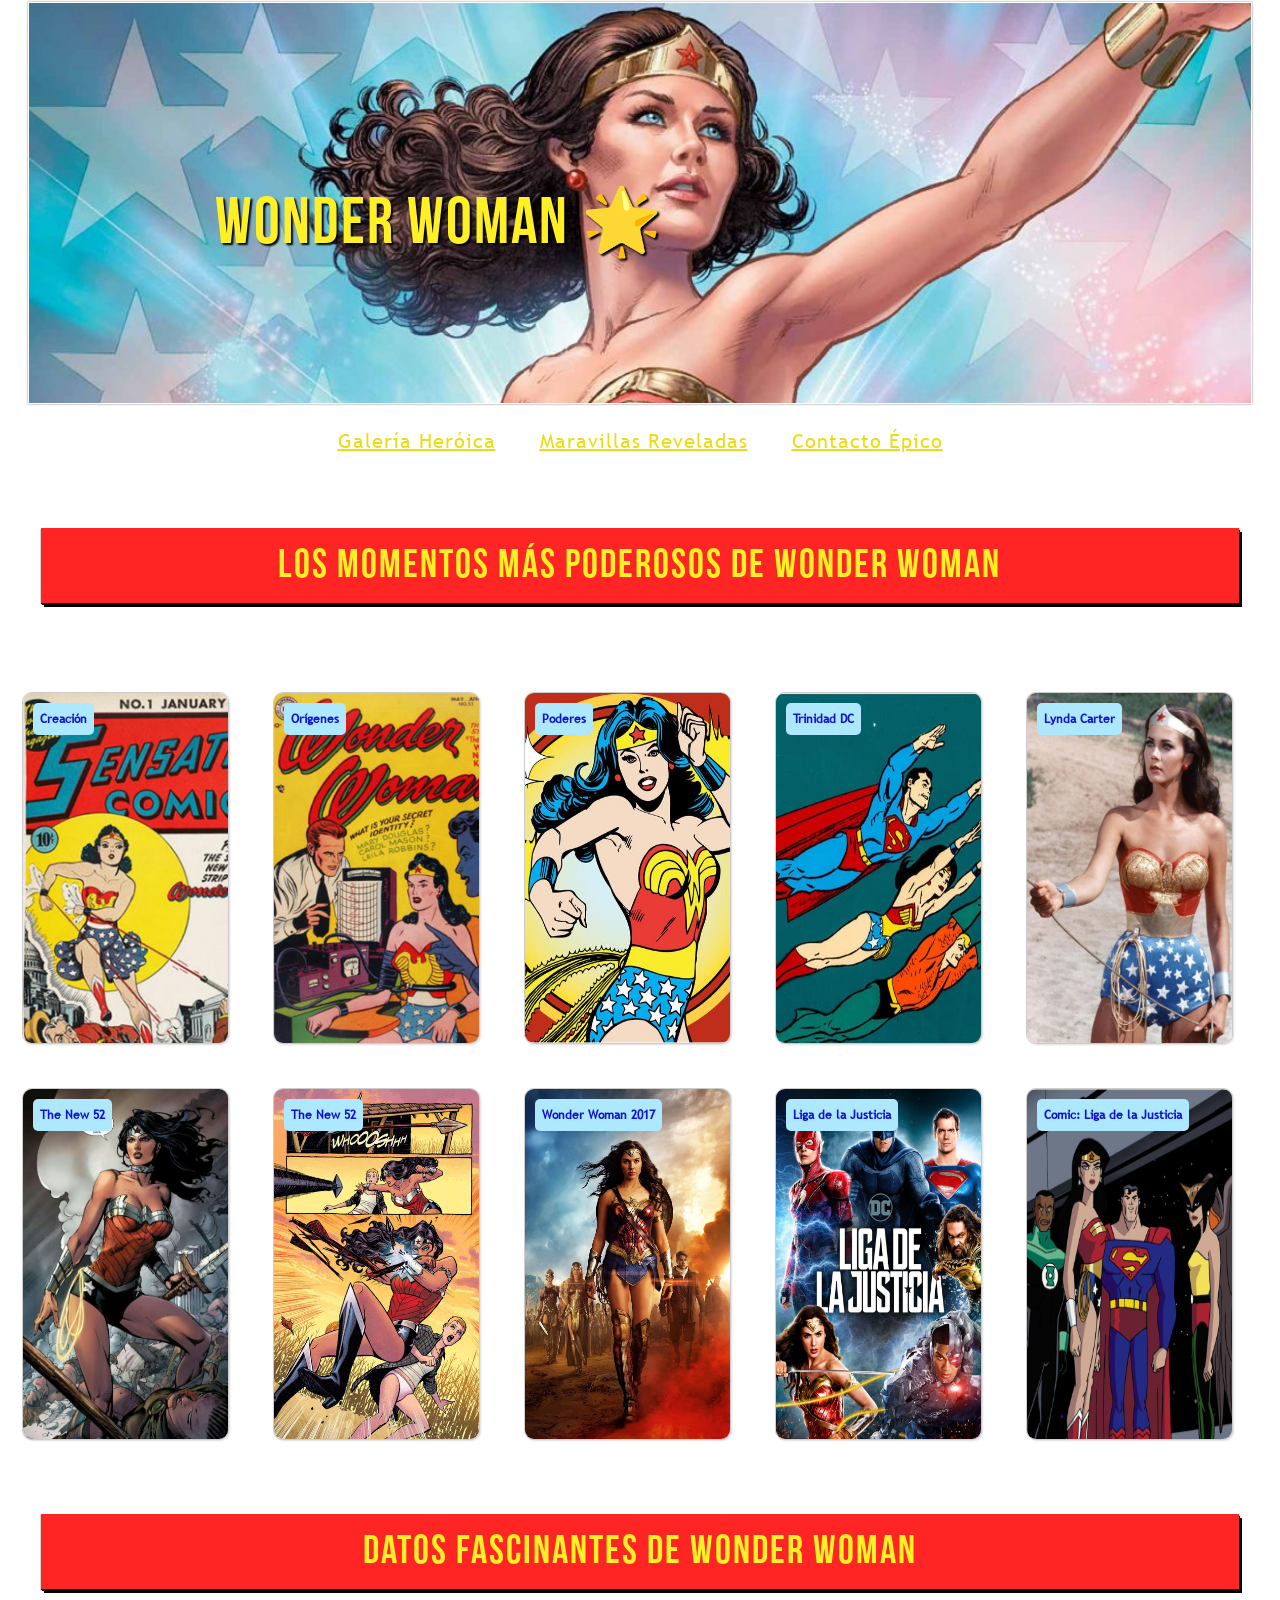
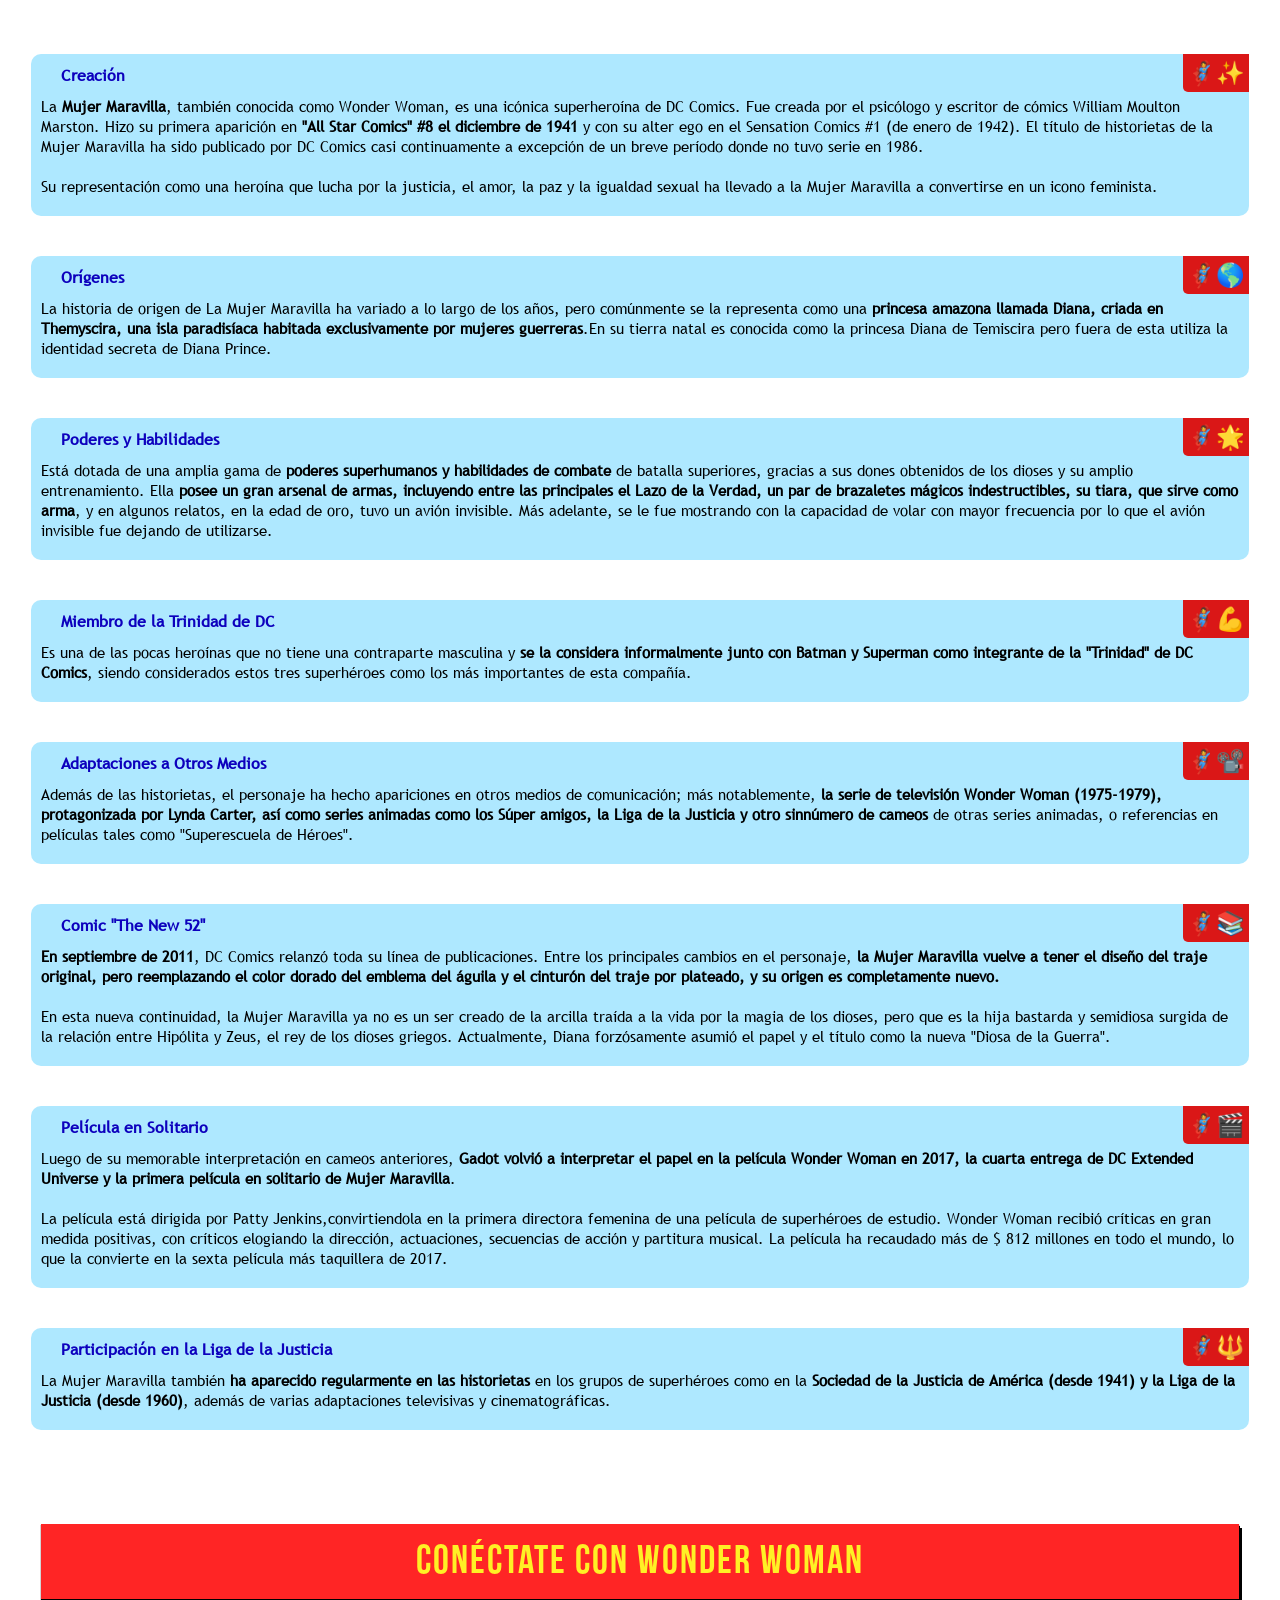
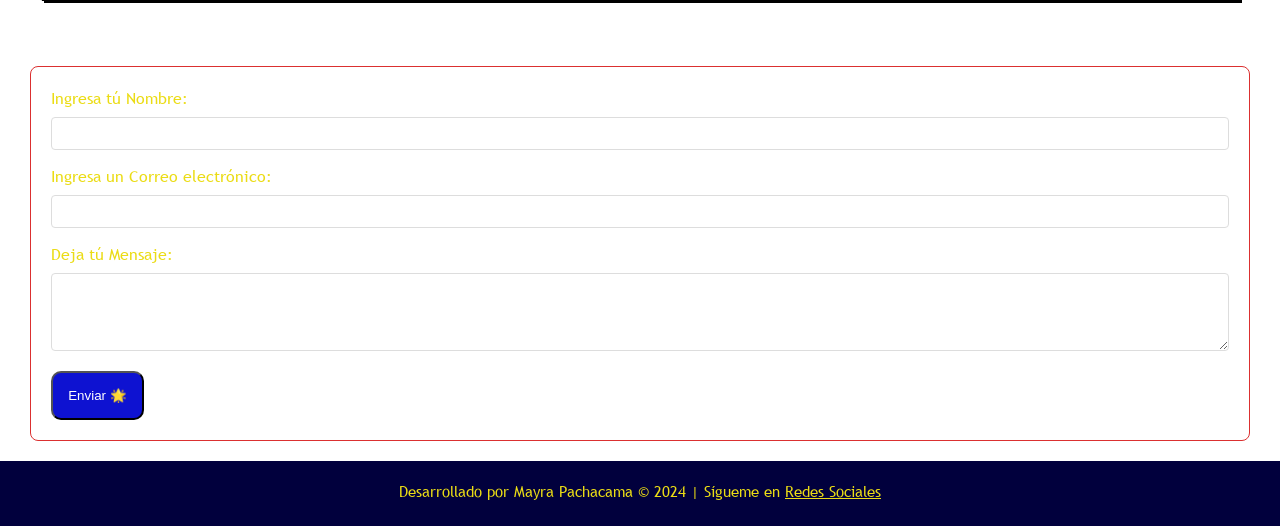
<file: 3desarrollo_web/sprint4/index.html>
<!DOCTYPE html>
<html lang="es">

<head>
    <meta charset="UTF-8">
    <meta name="viewport" content="width=device-width, initial-scale=1.0">
    <title>Wonder Woman</title>

    <link rel="icon" type="favicon/x-icon" href="img/1banner.jpg">
    <link rel="stylesheet" type="text/css" href="styles.css">
</head>

<body style="background-image: url('https://png.pngtree.com/thumb_back/fw800/background/20220516/pngtree-night-shining-starry-night-sky-with-stars-universe-space-infinity-and-image_1202311.jpg');
     background-repeat: no-repeat;
  background-attachment: fixed;  
  background-size: cover;">
    <header>
        <div id="banner">
            <h1>Wonder Woman 🌟</h1>
        </div>
    </header>

    <div class="wrap" style="text-align: center; ">
        <nav id="menu">
            <ul>
                <li> <a href="#galeria">Galería Heróica</a> </li>
                <li> <a href="#bio">Maravillas Reveladas</a> </li>
                <li> <a href="#contacto">Contacto Épico</a> </li>
            </ul>
        </nav>
    </div>

    <section id="articles">
        <article id="galeria">
            <h2>Los Momentos Más Poderosos de Wonder Woman</h2>
        </article>
    </section>

    <div id="cards">
        <div class="card">
            <img src="img/2.jpg" style="width: 300px;">
            <div class="texto-encima">Creación</div>
        </div>

        <div class="card">
            <img src="img/3.jpg" style="width: 250px;">
            <div class="texto-encima">Orígenes</div>
        </div>

        <div class="card">
            <img src="img/4.jpg" style="width: 250px; height: 350px;">
            <div class="texto-encima">Poderes</div>
        </div>

        <div class="card">
            <img src="img/5.jpg" style="width: 280px; height: 350px;">
            <div class="texto-encima">Trinidad DC</div>
        </div>

        <div class="card">
            <img src="img/6.jpg" style="width: 250px; height: 350px;">
            <div class="texto-encima">Lynda Carter</div>
        </div>

        <div class="card">
            <img src="img/7.jpg" style="width: 210px; height: 350px;">
            <div class="texto-encima">The New 52</div>
        </div>

        <div class="card">
            <img src="img/7.png" style="width: 210px; height: 350px;">
            <div class="texto-encima">The New 52</div>
        </div>

        <div class="card">
            <img src="img/9.jpg" style="width: 210px; height: 400px;">
            <div class="texto-encima">Wonder Woman 2017</div>
        </div>

        <div class="card">
            <img src="img/11.jpg" style="width: 210px; height: 350px;">
            <div class="texto-encima">Liga de la Justicia</div>
        </div>

        <div class="card">
            <img src="img/10.jpg" style="width: 260px; height: 350px;">
            <div class="texto-encima">Comic: Liga de la Justicia</div>
        </div>
    </div>

    <div class="clearfix"></div>

    <section id="articles">

        <article id="bio">
            <h2>Datos Fascinantes de Wonder Woman</h2>
        </article>

        <article style="background: rgb(174, 232, 255);">
            <div class="data">
                <span>🦸‍♀️✨</span>
            </div>
            <h4> &nbsp &nbsp Creación</h4>
            <p>
                La <b>Mujer Maravilla</b>, también conocida como Wonder Woman, es una icónica superheroína de DC Comics.
                Fue creada por el psicólogo y escritor de cómics William Moulton Marston.
                Hizo su primera aparición en <b>"All Star Comics" #8 el diciembre de 1941 </b>y con su alter ego en el
                Sensation Comics #1 (de enero de 1942).
                El título de historietas de la Mujer Maravilla ha sido publicado por DC Comics casi continuamente a
                excepción de un breve período donde no tuvo serie en 1986.
                <br><br>Su representación como una heroína que lucha por la justicia, el amor, la paz y la igualdad
                sexual ha llevado a la Mujer Maravilla a convertirse en un icono feminista.
            </p>
        </article>

        <article style="background: rgb(174, 232, 255);">
            <div class="data">
                <span>🦸‍♀️🌎</span>
            </div>
            <h4> &nbsp &nbsp Orígenes</h4>
            <p>
                La historia de origen de La Mujer Maravilla ha variado a lo largo de los años, pero comúnmente se la
                representa como una <b>princesa amazona llamada Diana, criada en Themyscira, una isla paradisíaca
                    habitada exclusivamente por mujeres guerreras</b>.En su tierra natal es conocida como la princesa
                Diana de Temiscira pero fuera de esta utiliza la identidad secreta de Diana Prince.
            </p>
        </article>

        <article style="background: rgb(174, 232, 255);">
            <div class="data">
                <span>🦸‍♀️🌟</span>
            </div>
            <h4> &nbsp &nbsp Poderes y Habilidades</h4>
            <p>
                Está dotada de una amplia gama de <b>poderes superhumanos y habilidades de combate</b> de batalla
                superiores, gracias a sus dones obtenidos de los dioses y su amplio entrenamiento. Ella <b>posee un gran
                    arsenal de armas, incluyendo entre las principales el Lazo de la Verdad, un par de brazaletes
                    mágicos indestructibles, su tiara, que sirve como arma</b>, y en algunos relatos, en la edad de oro,
                tuvo un avión invisible. Más adelante, se le fue mostrando con la capacidad de volar con mayor
                frecuencia por lo que el avión invisible fue dejando de utilizarse.
            </p>
        </article>

        <article style="background: rgb(174, 232, 255);">
            <div class="data">
                <span>🦸‍♀️💪</span>
            </div>
            <h4> &nbsp &nbsp Miembro de la Trinidad de DC</h4>
            <p>
                Es una de las pocas heroínas que no tiene una contraparte masculina y <b>se la considera informalmente
                    junto con Batman y Superman como integrante de la "Trinidad" de DC Comics</b>, siendo considerados
                estos tres superhéroes como los más importantes de esta compañía.
            </p>
        </article>

        <article style="background: rgb(174, 232, 255);">
            <div class="data">
                <span>🦸‍♀️📽️</span>
            </div>
            <h4> &nbsp &nbsp Adaptaciones a Otros Medios</h4>
            <p>
                Además de las historietas, el personaje ha hecho apariciones en otros medios de comunicación; más
                notablemente, <b>la serie de televisión Wonder Woman (1975-1979), protagonizada por Lynda Carter, así
                    como series animadas como los Súper amigos, la Liga de la Justicia y otro sinnúmero de cameos</b> de
                otras series animadas, o referencias en películas tales como "Superescuela de Héroes".
            </p>
        </article>

        <article style="background: rgb(174, 232, 255);">
            <div class="data">
                <span>🦸‍♀️📚</span>
            </div>
            <h4> &nbsp &nbsp Comic "The New 52"</h4>
            <p>
                <b>En septiembre de 2011</b>, DC Comics relanzó toda su línea de publicaciones. Entre los principales
                cambios en el personaje,<b> la Mujer Maravilla vuelve a tener el diseño del traje original, pero
                    reemplazando el color dorado del emblema del águila y el cinturón del traje por plateado, y su
                    origen es completamente nuevo.</b>
                <br><br>En esta nueva continuidad, la Mujer Maravilla ya no es un ser creado de la arcilla traída
                a la vida por la magia de los dioses, pero que es la hija bastarda y semidiosa surgida de la relación
                entre Hipólita y Zeus, el rey de los dioses griegos. Actualmente, Diana forzósamente asumió el papel y
                el título como la nueva "Diosa de la Guerra".​
        </article>

        <article style="background: rgb(174, 232, 255);">
            <div class="data">
                <span>🦸‍♀️🎬</span>
            </div>
            <h4> &nbsp &nbsp Película en Solitario</h4>
            <p>
                Luego de su memorable interpretación en cameos anteriores, <b>Gadot volvió a interpretar el papel en la
                    película Wonder Woman en 2017, la cuarta entrega de DC Extended Universe y la primera película en
                    solitario de Mujer Maravilla</b>.​
                <br><br>La película está dirigida por Patty Jenkins,convirtiendola en la primera directora femenina de
                una película de superhéroes de estudio. Wonder Woman recibió críticas en gran medida positivas, con
                críticos elogiando la dirección, actuaciones, secuencias de acción y partitura musical. La película ha
                recaudado más de $ 812 millones en todo el mundo, lo que la convierte en la sexta película más
                taquillera de 2017.
            </p>
        </article>

        <article style="background: rgb(174, 232, 255);">
            <div class="data">
                <span>🦸‍♀️🔱</span>
            </div>
            <h4> &nbsp &nbsp Participación en la Liga de la Justicia</h4>
            <p>
                La Mujer Maravilla también <b>ha aparecido regularmente en las historietas</b> en los grupos de
                superhéroes como en la <b>Sociedad de la Justicia de América (desde 1941) y la Liga de la Justicia
                    (desde 1960)</b>, además de varias adaptaciones televisivas y cinematográficas.
            </p>
        </article>
    </section>

    <div class="clearfix"></div>

    <section id="articles">
        <article>
            <h2>Conéctate con Wonder Woman</h2>
        </article>
    </section>

    <form id="contacto">
        <label for="name">Ingresa tú Nombre:</label>
        <input type="text" id="name" name="name" required>

        <label for="email">Ingresa un Correo electrónico:</label>
        <input type="email" id="email" name="email" required>

        <label for="message">Deja tú Mensaje:</label>
        <textarea id="message" name="message" rows="4" required></textarea>

        <button type="submit">Enviar 🌟</button>
    </form>

    <footer id="footer">
        <div id="autor">
            <p>Desarrollado por Mayra Pachacama &copy; 2024 | Sígueme en <a href="https://github.com/Mayra025">Redes
                    Sociales</a></p>
        </div>
    </footer>
</body>

</html>
</file>
<file: 3desarrollo_web/sprint4/styles.css>
/*Fuentes personalizadas, agregando archivos de fuentes esternos*/
@font-face {
    font-family: "TrebuchetMS";
    src: url('fonts/TrebuchetMS.ttf');
    font-weight: normal;
    font-style: normal;
}

@font-face {
    font-family: "BebasNeue";
    src: url('fonts/BebasNeue.otf');
    font-weight: normal;
    font-style: normal;
}

@font-face {
    font-family: "WebSymbolsRegular";
    src: url('fonts/websymbols-regular-webfont.eot');
    src: url('fonts/websymbols-regular-webfont.eot?#iefix')format('embedded-opentype'),
        url('fonts/websymbols-regular-webfont.woff')format('woff'),
        url('fonts/websymbols-regular-webfont.ttf')format('truetype'),
        url('fonts/websymbols-regular-webfont.svg#WebSymbolsRegular')format('svg');


    font-weight: normal;
    font-style: normal;
}


/*Estilos generales*/
* {
    margin: 0px;
    padding: 0px;

}

.clearfix {
    float: none;
    clear: both;
}

/*Cabecera*/
#header {
    width: 100%;
    height: 70px;
    background-color: black;
    font-family: "BebasNeue";
    src: url('fonts/BebasNeue.otf');
    color: white;
    text-align: center;
}

#menu ul li {
    font-size: 20px;
    font-family: "TrebuchetMS";
    src: url('fonts/TrebuchetMS.ttf');
    display: inline-block;
    margin: 0px 20px 0px 20px;
    letter-spacing: 1px;
    line-height: 70px;
    text-decoration-color: rgb(235, 220, 21);
}

#menu ul li a {
    color: rgb(235, 220, 21);
}

#menu ul li a:hover {
    color: rgb(255, 255, 255);
    transform: scale(1.2, 1.2);
}


/*BANNER*/
#banner {
    width: 95.5%;
    height: 400px;
    border: 1px solid white;
    box-shadow: 0px 0px 2px gray;
    background-image: url('img/8.jpg');
    background-size: 1598px;
    margin: 2px auto;
    overflow: hidden;
}

#banner h1 {
    display: block;
    width: 850px;
    font-family: "BebasNeue";
    src: url('fonts/BebasNeue.otf');
    color: rgb(255, 240, 37);
    font-size: 65px;
    font-weight: normal;
    letter-spacing: 2px;
    text-shadow: 2px 2px 2px black;
    margin: 180px auto;
    animation: mostrarTexto 10s linear;
}

@keyframes mostrarTexto {
    0% {
        transform: translateX(-600%) scale(5, 5);
        opacity: 1;
    }

    50% {
        transform: translateX(600%) scale(5, 5);
        opacity: 1;
    }

    75% {
        transform: translateX(-600%) scale(5, 5);
        text-shadow: none;
        color: transparent;
        opacity: 0;
    }

    100% {
        transform: translateX(0%) scale(1, 1);
        text-shadow: 2px 2px 1px black;
        color: white;
        opacity: 1;
    }

}


/*TARJETAS*/
.card {
    float: left;
    width: 205px;
    height: 350px;
    border: 1px solid #ccc;
    border-radius: 10px;
    box-shadow: 1px 1px 2px #ddd;
    background: white;
    overflow: hidden;
    margin: 22px;
    cursor: pointer;
    position: relative;
    z-index: 1;
    transition: all 300ms;
}

.texto-encima {
    position: absolute;
    top: 10px;
    left: 10px;
    font-size: 12px;
    font-family: "TrebuchetMS";
    src: url('fonts/TrebuchetMS.ttf');
    color: #0e12d1;
    font-weight: bold;
    background-color: rgb(174, 232, 255);
    padding: 7px;
    border-radius: 5px;
}


/*ARTICULOS*/
#articles {
    width: 95.5%;
    margin: 2px auto;
    overflow: hidden;
}

#articles h2 {
    display: block;
    width: 100%;
    height: 75px;
    line-height: 75px;
    text-align: center;
    font-family: "BebasNeue";
    src: url('fonts/BebasNeue.otf');
    font-size: 40px;
    font-weight: normal;
    letter-spacing: 2px;
    background-color: rgb(255, 37, 37);
    color: rgb(255, 240, 37);
    box-shadow: 0px 1px 1px black, 1px 2px 0px black, 3px 4px 0px black;
    margin: 0px auto;
    margin-bottom: 15px;
}

#articles article {
    width: 98%;
    height: auto;
    margin: 40px auto;
    padding: 10px;
    font-family: "TrebuchetMS";
    src: url('fonts/TrebuchetMS.ttf');
    color: rgb(13, 0, 189);
    border-radius: 10px;
}


#articles article h4 a {
    text-decoration: none;
}

#articles .data {
    float: right;
    background: #da1717;
    color: white;
    height: 30px;
    line-height: 30px;
    margin: -10px;
    padding: 4px;
    font-size: 23px;
    border-radius: 0px 0px 0px 5px;
}

#articles p {
    margin-top: 10px;
    margin-bottom: 10px;
    font-size: 15px;
    color: rgb(0, 0, 0);

}


/*FOOTER*/
#footer {
    width: 100%;
    height: 65px;
    background: rgb(1, 0, 61);
    overflow: hidden;
}

#footer a {
    color: rgb(235, 220, 21);
    transition: all 300ms;
}

#footer #autor {
    display: block;
    text-align: center;
    font-family: "TrebuchetMS";
    src: url('fonts/TrebuchetMS.ttf');
    color: rgb(235, 220, 21);
    font-size: 15px;
    margin: 20px;
}

#footer #autor a:hover {
    text-decoration: underline;
}

form {
    width: 92%;
    font-family: "TrebuchetMS";
    src: url('fonts/TrebuchetMS.ttf');
    padding: 20px;
    border: 1px solid #db3030;
    border-radius: 8px;
    margin: 2px auto;
    margin-bottom: 20px;
    overflow: hidden;
    color: rgb(235, 220, 21);
}

form label {
    display: block;
    margin-bottom: 8px;
}

form input,
form textarea {
    width: 100%;
    padding: 8px;
    margin-bottom: 15px;
    border: 1px solid #ddd;
    border-radius: 4px;
    box-sizing: border-box;
}

button {
    color: white;
    background-color: #0e12d1;
    border-radius: 10px;
    padding: 15px;
}
</file>
